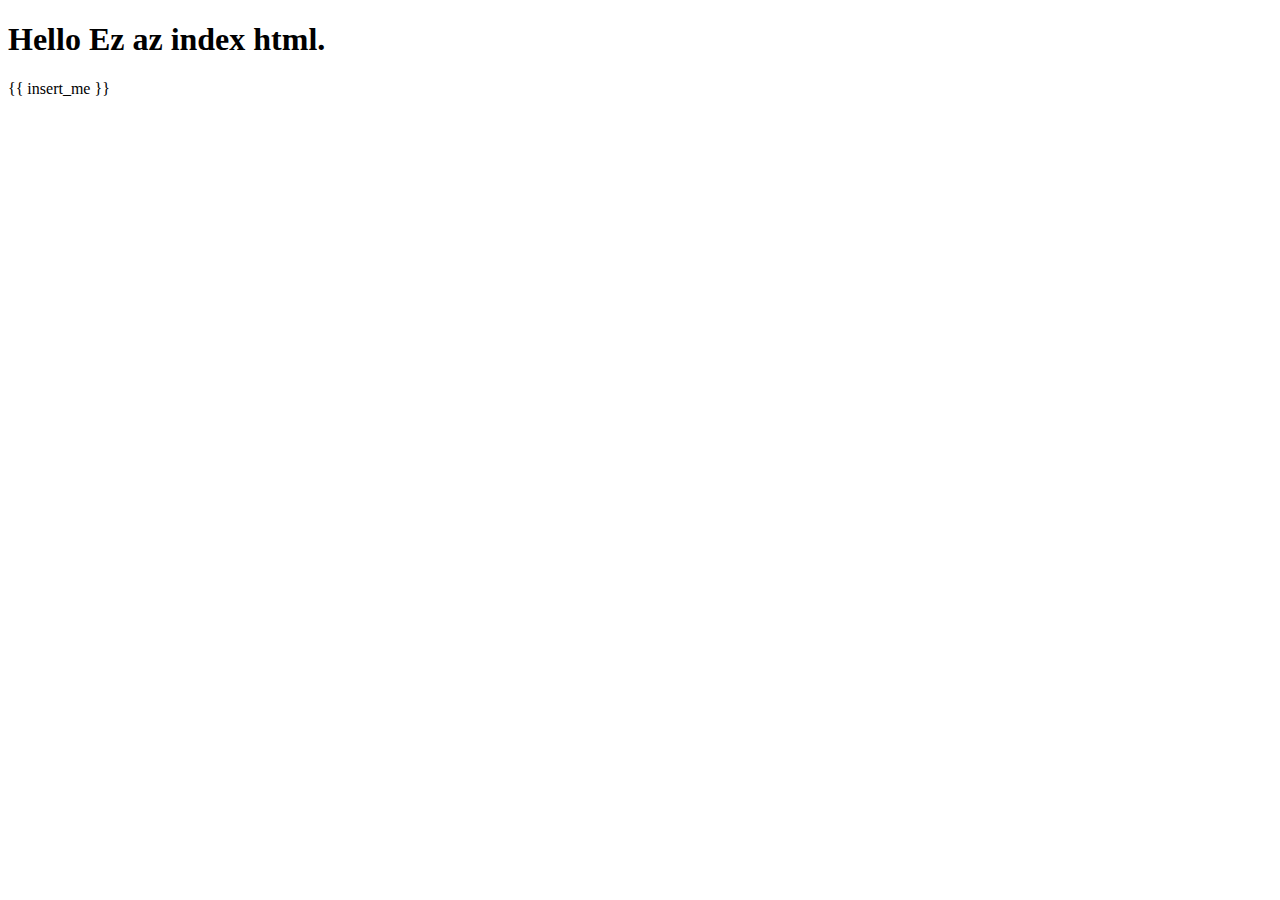
<file: DJANGO/simpleWebsite/level2_project/level2_app/templates/level2_app/index.html>
<!DOCTYPE html>
<html lang="en">
<head>
    <meta charset="UTF-8">
    <meta name="viewport" content="width=device-width, initial-scale=1.0">
    <meta http-equiv="X-UA-Compatible" content="ie=edge">
    <title>Saját App | Főoldal</title>
    <link rel="stylesheet" href="https://stackpath.bootstrapcdn.com/bootstrap/4.1.3/css/bootstrap.min.css" integrity="sha384-MCw98/SFnGE8fJT3GXwEOngsV7Zt27NXFoaoApmYm81iuXoPkFOJwJ8ERdknLPMO" crossorigin="anonymous">
    <script src="https://stackpath.bootstrapcdn.com/bootstrap/4.1.3/js/bootstrap.min.js" integrity="sha384-ChfqqxuZUCnJSK3+MXmPNIyE6ZbWh2IMqE241rYiqJxyMiZ6OW/JmZQ5stwEULTy" crossorigin="anonymous"></script>

</head>
<body>
    <main role="main" class="container">
          <h1>Hello Ez az index html.</h1>
          {{ insert_me }}
    </main>

</body>
</html>
</file>
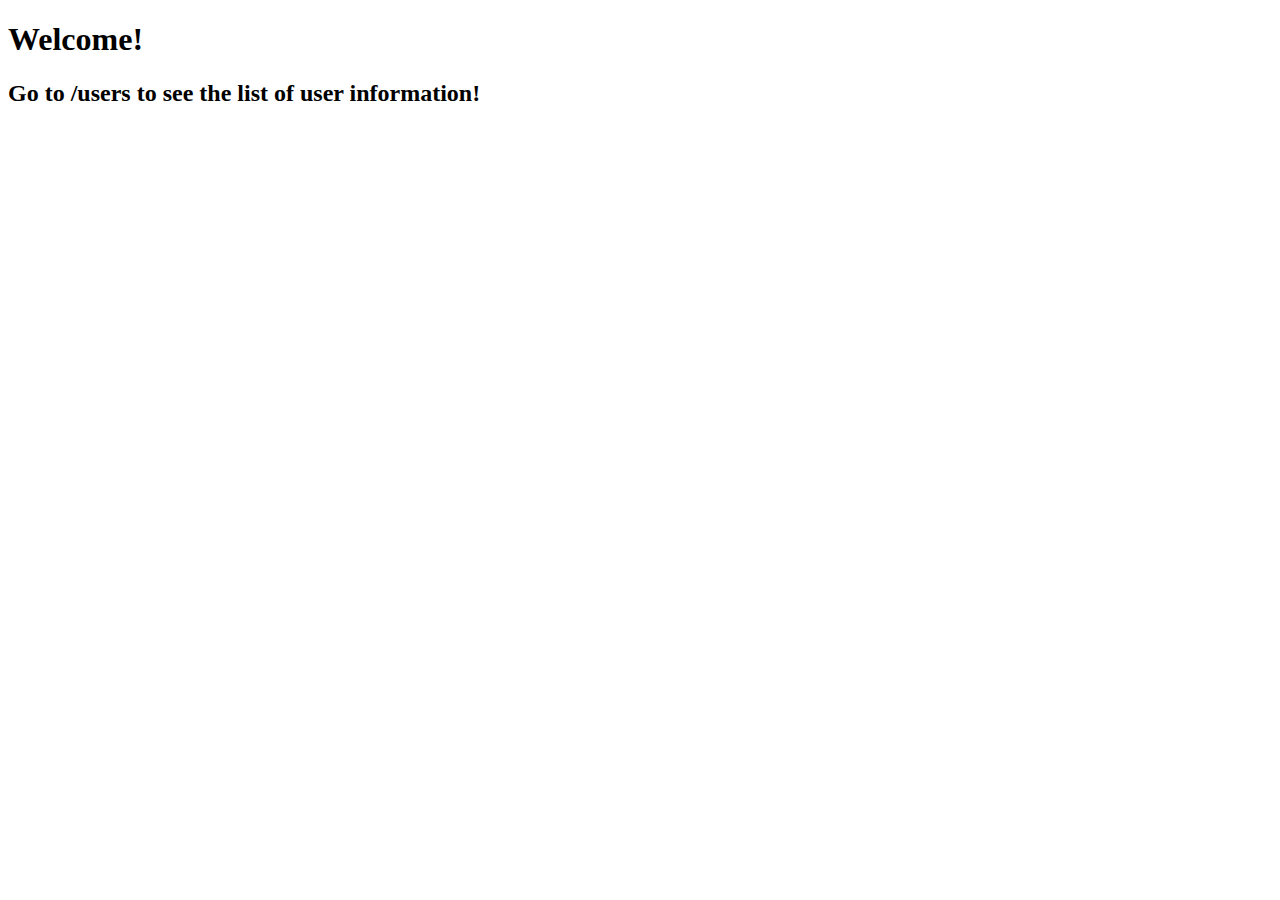
<file: DJANGO/Django-Python-Full-Stack-Web-Devloper-NEWmaster/15-Django_Level_Two/ProTwo/appTwo/templates/appTwo/index.html>
<!DOCTYPE html>
<html>
  <head>
    <meta charset="utf-8">
    <title>Home</title>
  </head>
  <body>
    <h1>Welcome!</h1>
    <h2>Go to /users to see the list of user information!</h2>

  </body>
</html>
</file>
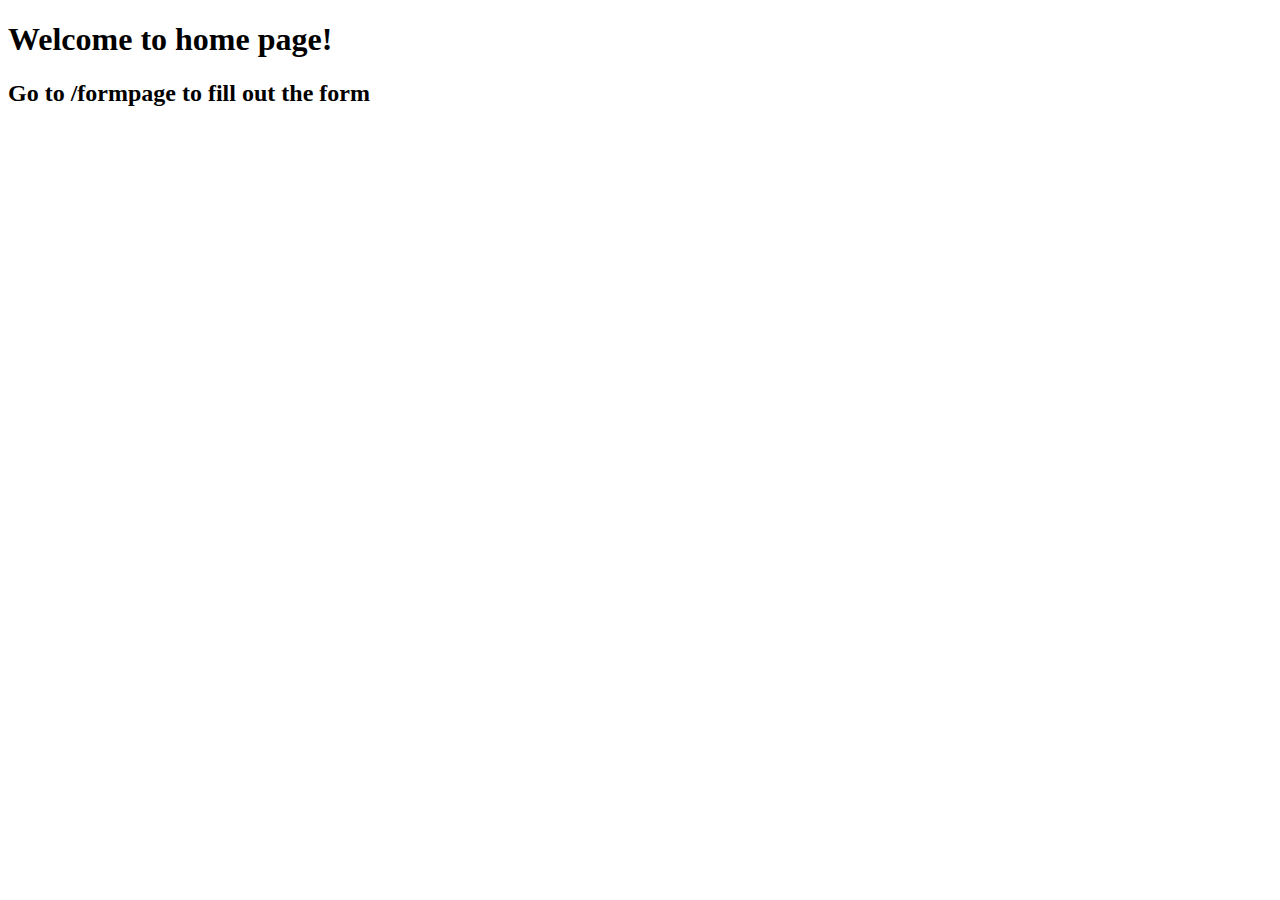
<file: DJANGO/Django-Python-Full-Stack-Web-Devloper-NEWmaster/16-Django_Level_Three/basicforms/basicapp/templates/basicapp/index.html>
<!DOCTYPE html>
<html>
  <head>
    <meta charset="utf-8">
    <title>HOME</title>
    <link rel="stylesheet" href="https://stackpath.bootstrapcdn.com/bootstrap/4.1.3/css/bootstrap.min.css"
    integrity="sha384-MCw98/SFnGE8fJT3GXwEOngsV7Zt27NXFoaoApmYm81iuXoPkFOJwJ8ERdknLPMO" crossorigin="anonymous">

  </head>
  <body>
    <div class="container">
      <div class="jumbotron">
        <h1 class="display-4">Welcome to home page!</h1>
        <h2>Go to /formpage to fill out the form</h2>
      </div>
    </div>

  </body>
</html>
</file>
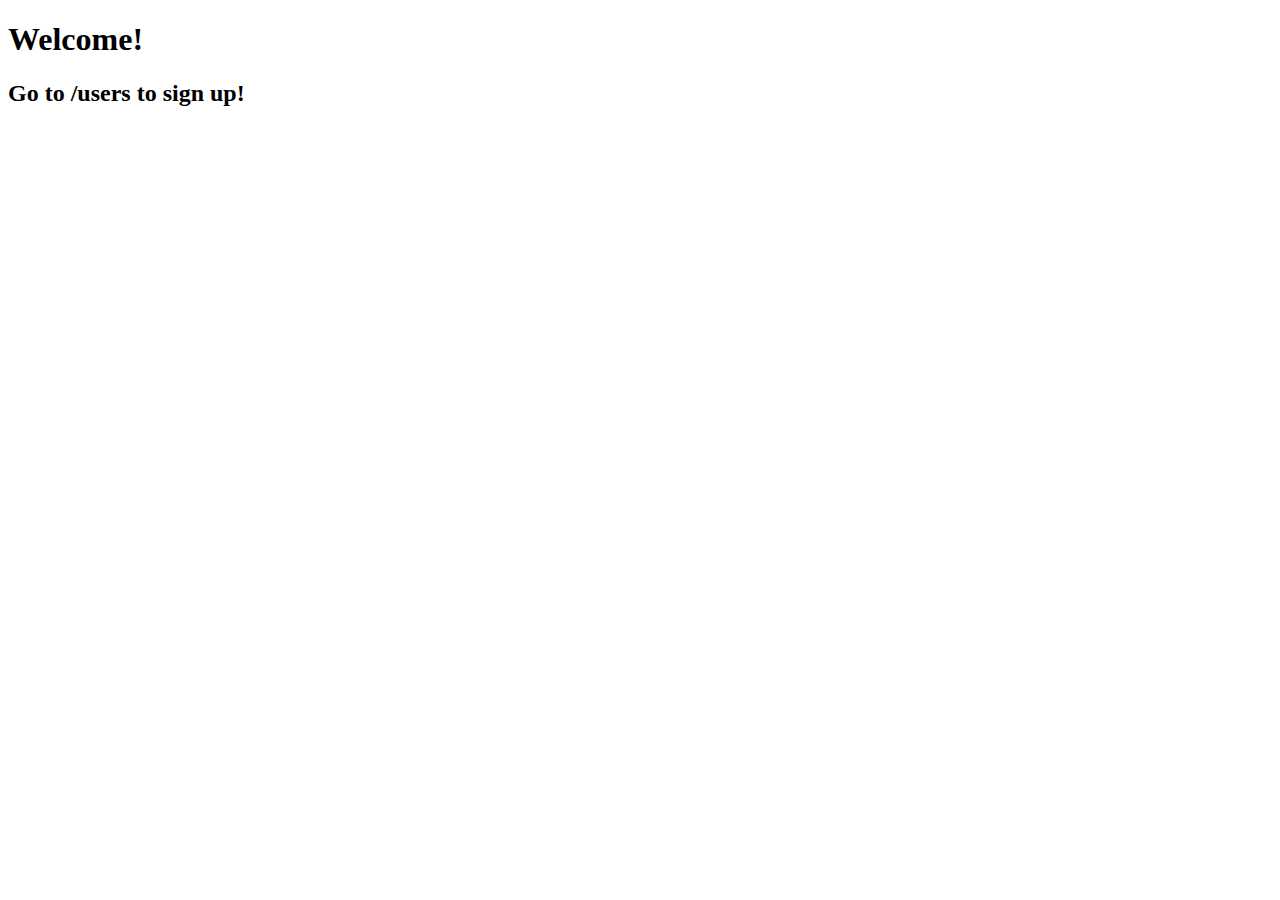
<file: DJANGO/Django-Python-Full-Stack-Web-Devloper-NEWmaster/16-Django_Level_Three/ProTwo/appTwo/templates/appTwo/index.html>
<!DOCTYPE html>
<html>
  <head>
    <meta charset="utf-8">
    <title>Home</title>
    <!-- Latest compiled and minified CSS -->
    <link rel="stylesheet" href="https://stackpath.bootstrapcdn.com/bootstrap/4.1.3/css/bootstrap.min.css"
    integrity="sha384-MCw98/SFnGE8fJT3GXwEOngsV7Zt27NXFoaoApmYm81iuXoPkFOJwJ8ERdknLPMO" crossorigin="anonymous">

  </head>
  <body>
    <div class="container">
      <div class="jumbotron">
        <h1>Welcome!</h1>
        <h2>Go to /users to sign up!</h2>
      </div>
    </div>

  </body>
</html>
</file>
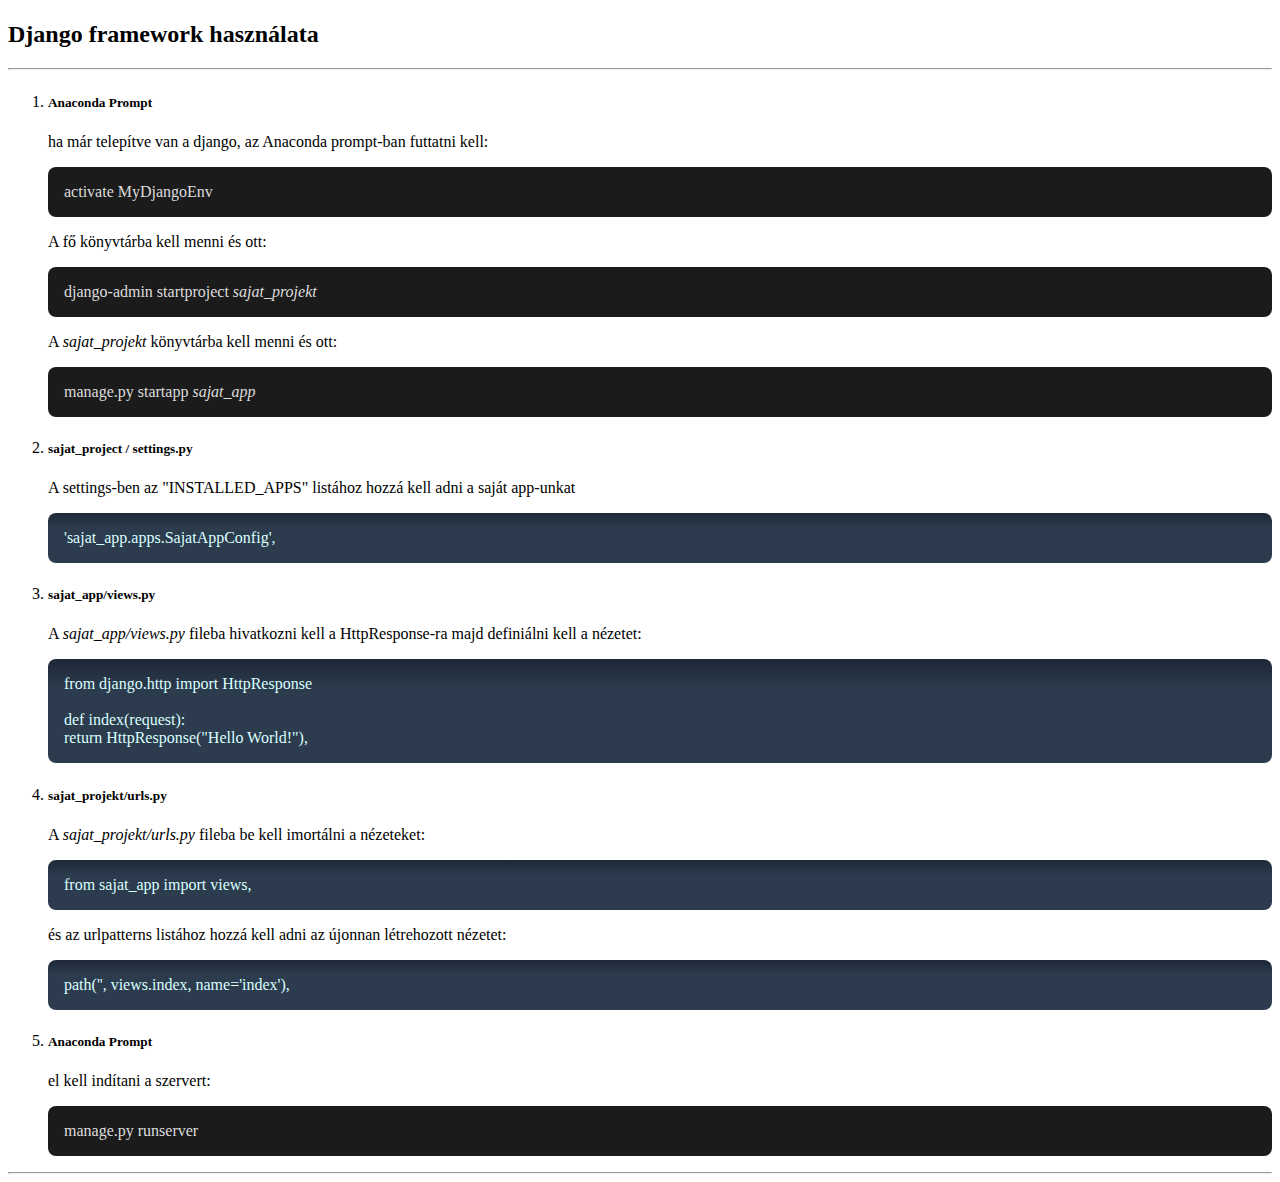
<file: DJANGO/jegyzet.html>
<!DOCTYPE html>
<html lang="en">
<head>
    <meta charset="UTF-8">
    <meta name="viewport" content="width=device-width, initial-scale=1.0">
    <meta http-equiv="X-UA-Compatible" content="ie=edge">
    <title>Jegyzet</title>
    <link rel="stylesheet" href="https://stackpath.bootstrapcdn.com/bootstrap/4.1.3/css/bootstrap.min.css" integrity="sha384-MCw98/SFnGE8fJT3GXwEOngsV7Zt27NXFoaoApmYm81iuXoPkFOJwJ8ERdknLPMO" crossorigin="anonymous">
    <script src="https://stackpath.bootstrapcdn.com/bootstrap/4.1.3/js/bootstrap.min.js" integrity="sha384-ChfqqxuZUCnJSK3+MXmPNIyE6ZbWh2IMqE241rYiqJxyMiZ6OW/JmZQ5stwEULTy" crossorigin="anonymous"></script>
    <link rel="stylesheet" href="jegyzetstyle.css">
</head>
<body>
    <main role="main" class="container">
        <h1></h1>
        <h2>Django framework használata</h2>
        <hr>
        <ol>
            <li> 
                <h5>Anaconda Prompt</h5>        
                <p class="jegyzet">ha már telepítve van a django, az Anaconda prompt-ban futtatni kell:</p>
                <p class="code">activate MyDjangoEnv</p>
                <p class="jegyzet">A fő könyvtárba kell menni és ott:</p>
                <p class="code">django-admin startproject <em>sajat_projekt</em></p>
                <p class="jegyzet">A  <em>sajat_projekt</em> könyvtárba kell menni és ott:</p>
                <p class="code">manage.py startapp  <em>sajat_app</em></p>
            </li>
            <li>
                <h5>sajat_project / settings.py</h5>
                <p class="jegyzet">A settings-ben az "INSTALLED_APPS" listához hozzá kell adni a saját app-unkat</p>
                <p class="kodSor">'sajat_app.apps.SajatAppConfig',</p>
            </li>
            <li>
                <h5>sajat_app/views.py</h5>
                <p class="jegyzet">A <em>sajat_app/views.py</em> fileba hivatkozni kell a HttpResponse-ra majd definiálni kell a nézetet:</p>
                <p class="kodSor">from django.http import HttpResponse <br>
                    <br>
                    def index(request): <br>
                    return HttpResponse("Hello World!"),
                </p>
            </li>
            <li>
                <h5>sajat_projekt/urls.py</h5>
                <p class="jegyzet">A <em>sajat_projekt/urls.py</em> fileba be kell imortálni a nézeteket:</p>
                <p class="kodSor">from sajat_app import views,</p>
                <p class="jegyzet">és az urlpatterns listához hozzá kell adni az újonnan létrehozott nézetet:</p>
                <p class="kodSor"> path('', views.index, name='index'),</p>
            </li>
            <li>
                <h5>Anaconda Prompt</h5> 
                <p class="jegyzet">el kell indítani a szervert:</p>
                <p class="code">manage.py runserver</p>  
            </li>
        </ol>
        <hr>
    </main>
   
</body>
</html>
</file>
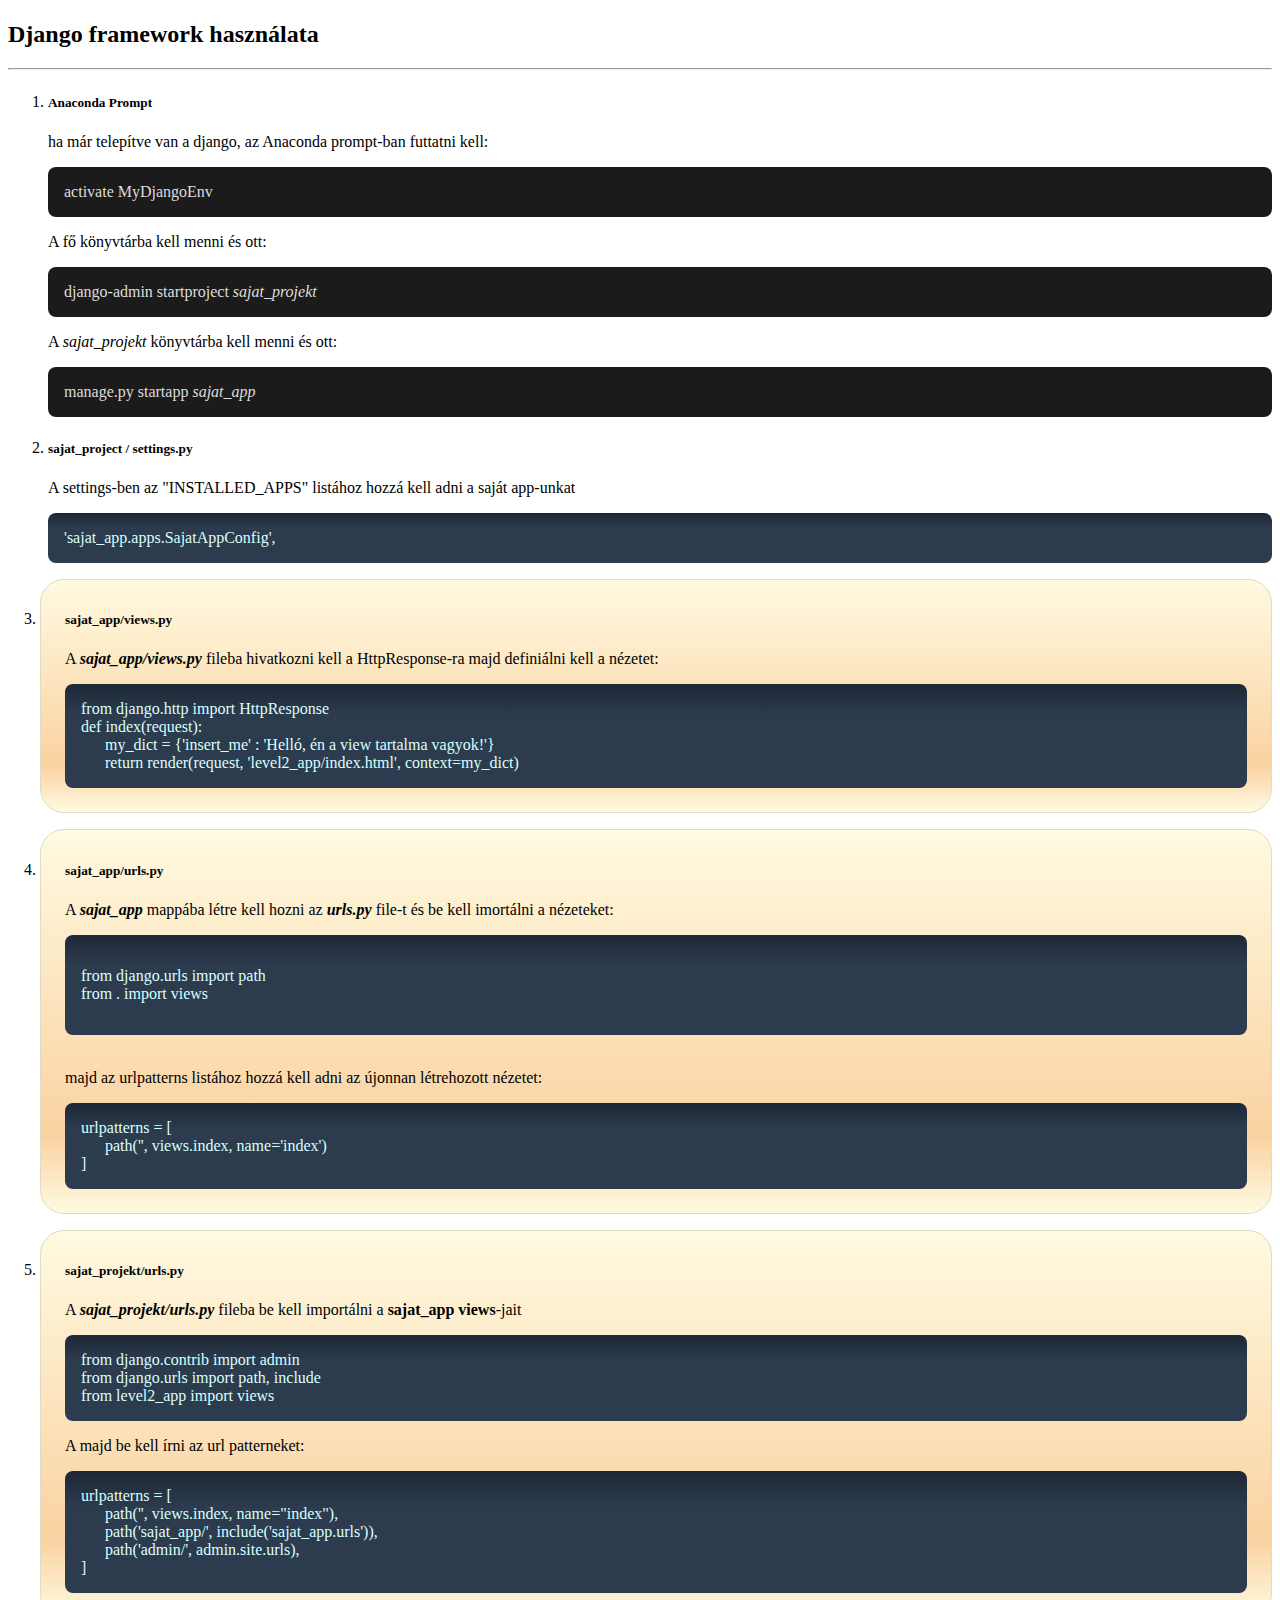
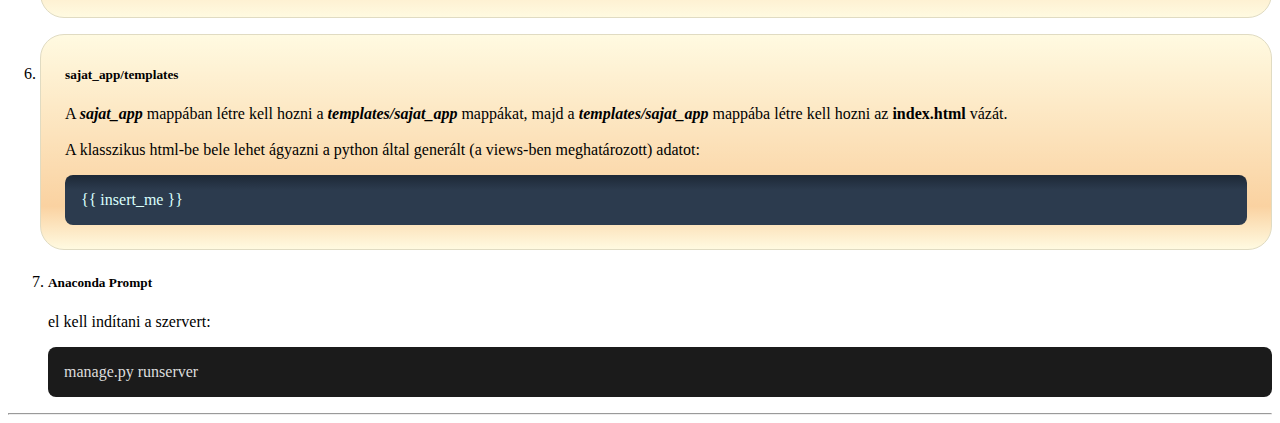
<file: DJANGO/jegyzet2.html>
<!DOCTYPE html>
<html lang="en">

<head>
    <meta charset="UTF-8">
    <meta name="viewport" content="width=device-width, initial-scale=1.0">
    <meta http-equiv="X-UA-Compatible" content="ie=edge">
    <title>Jegyzet</title>
    <link rel="stylesheet" href="https://stackpath.bootstrapcdn.com/bootstrap/4.1.3/css/bootstrap.min.css" integrity="sha384-MCw98/SFnGE8fJT3GXwEOngsV7Zt27NXFoaoApmYm81iuXoPkFOJwJ8ERdknLPMO"
        crossorigin="anonymous">
    <script src="https://stackpath.bootstrapcdn.com/bootstrap/4.1.3/js/bootstrap.min.js" integrity="sha384-ChfqqxuZUCnJSK3+MXmPNIyE6ZbWh2IMqE241rYiqJxyMiZ6OW/JmZQ5stwEULTy"
        crossorigin="anonymous"></script>
    <link rel="stylesheet" href="jegyzetstyle.css">
</head>

<body>
    <main role="main" class="container">
        <h1></h1>
        <h2>Django framework használata</h2>
        <hr>
        <ol>
            <li>
                <h5>Anaconda Prompt</h5>
                <p class="jegyzet">ha már telepítve van a django, az Anaconda prompt-ban futtatni kell:</p>
                <p class="code">activate MyDjangoEnv</p>
                <p class="jegyzet">A fő könyvtárba kell menni és ott:</p>
                <p class="code">django-admin startproject <em>sajat_projekt</em></p>
                <p class="jegyzet">A <em>sajat_projekt</em> könyvtárba kell menni és ott:</p>
                <p class="code">manage.py startapp <em>sajat_app</em></p>
            </li>
            <li>
                <h5>sajat_project / settings.py</h5>
                <p class="jegyzet">A settings-ben az "INSTALLED_APPS" listához hozzá kell adni a saját app-unkat</p>
                <p class="kodSor">'sajat_app.apps.SajatAppConfig',</p>
            </li>
            <li class="new">
                <h5>sajat_app/views.py</h5>
                <p class="jegyzet">A <em> <b>sajat_app/views.py</b> </em> fileba hivatkozni kell a HttpResponse-ra majd
                    definiálni kell a nézetet:</p>
                <p class="kodSor">
                        from django.http import HttpResponse 
                    <br>
                    def index(request): <br>
                    <span class="tab">my_dict = {'insert_me' : 'Helló, én a view tartalma vagyok!'}</span>
                    <br>
                    <span class="tab"> return render(request, 'level2_app/index.html', context=my_dict)</span>
                </p>
            </li>

            <li class="new">
                <h5>sajat_app/urls.py</h5>
                <p class="jegyzet">A <em> <b>sajat_app</b> </em> mappába létre kell hozni az <em> <b>urls.py</b> </em>file-t
                    és be kell imortálni a nézeteket:</p>
                <div class="kodSor">
                    <p>from django.urls import path <br>
                        from . import views</p>
                </div>
                <br>
                <p class="jegyzet">majd az urlpatterns listához hozzá kell adni az újonnan létrehozott nézetet:</p>
                <p class="kodSor">urlpatterns = [ <br>
                    <span class="tab">path('', views.index, name='index')</span> <br>
                    ]</p>
            </li>

            <li class="new">
                <h5>sajat_projekt/urls.py</h5>
                <p class="jegyzet">A <em> <b>sajat_projekt/urls.py</b> </em> fileba be kell importálni a <b>sajat_app
                        views</b>-jait </p>

                <p class="kodSor">from django.contrib import admin <br>
                    from django.urls import path, include <br>
                    from level2_app import views</p>

                <p class="jegyzet">A majd be kell írni az url patterneket:</p>

                <p class="kodSor">urlpatterns = [ <br>
                    <span class="tab">path('', views.index, name="index"),</span> <br>
                    <span class="tab">path('sajat_app/', include('sajat_app.urls')),</span> <br>
                    <span class="tab">path('admin/', admin.site.urls),</span> <br>
                    ]</p>
            </li>

            <li class="new">
                <h5>sajat_app/templates</h5>
                <p class="jegyzet">A <em> <b>sajat_app</b> </em> mappában létre kell hozni a <em> <b>templates/sajat_app</b>
                    </em> mappákat,
                    majd a <em> <b>templates/sajat_app</b> </em> mappába létre kell hozni az <b>index.html</b> vázát.
                    <br>
                    <br>
                    A klasszikus html-be bele lehet ágyazni a python által generált (a views-ben meghatározott) adatot:
                </p>

                <p class="kodSor">
                    {{ insert_me }}
                </p>
            </li>

            <li>
                <h5>Anaconda Prompt</h5>
                <p class="jegyzet">el kell indítani a szervert:</p>
                <p class="code">manage.py runserver</p>
            </li>
        </ol>
        <hr>
    </main>

</body>

</html>
</file>
<file: DJANGO/jegyzetstyle.css>
.code, .kodSor {
    background-color: #1b1b1b;
    color:#ddd;
    padding: 1rem;
    border-radius: 0.5rem;
}

.kodSor {
    background-image: linear-gradient( #1d2836,  #2c3b4e 30%);
    color:rgb(218, 255, 253);
}

.tab{
    padding-left: 1.5rem;
}

.new{
    border-color: rgb(224, 219, 194);
    border-style: solid;
    border-width: 1px;
    background-image: linear-gradient(rgb(255, 250, 225), rgb(250, 210, 161) 80%, rgb(255, 250, 225));
    padding: 0.5rem 1.5rem;
    margin-left: -0.5rem;
    border-radius: 1.5rem;
    margin-bottom: 1rem;
}
</file>
